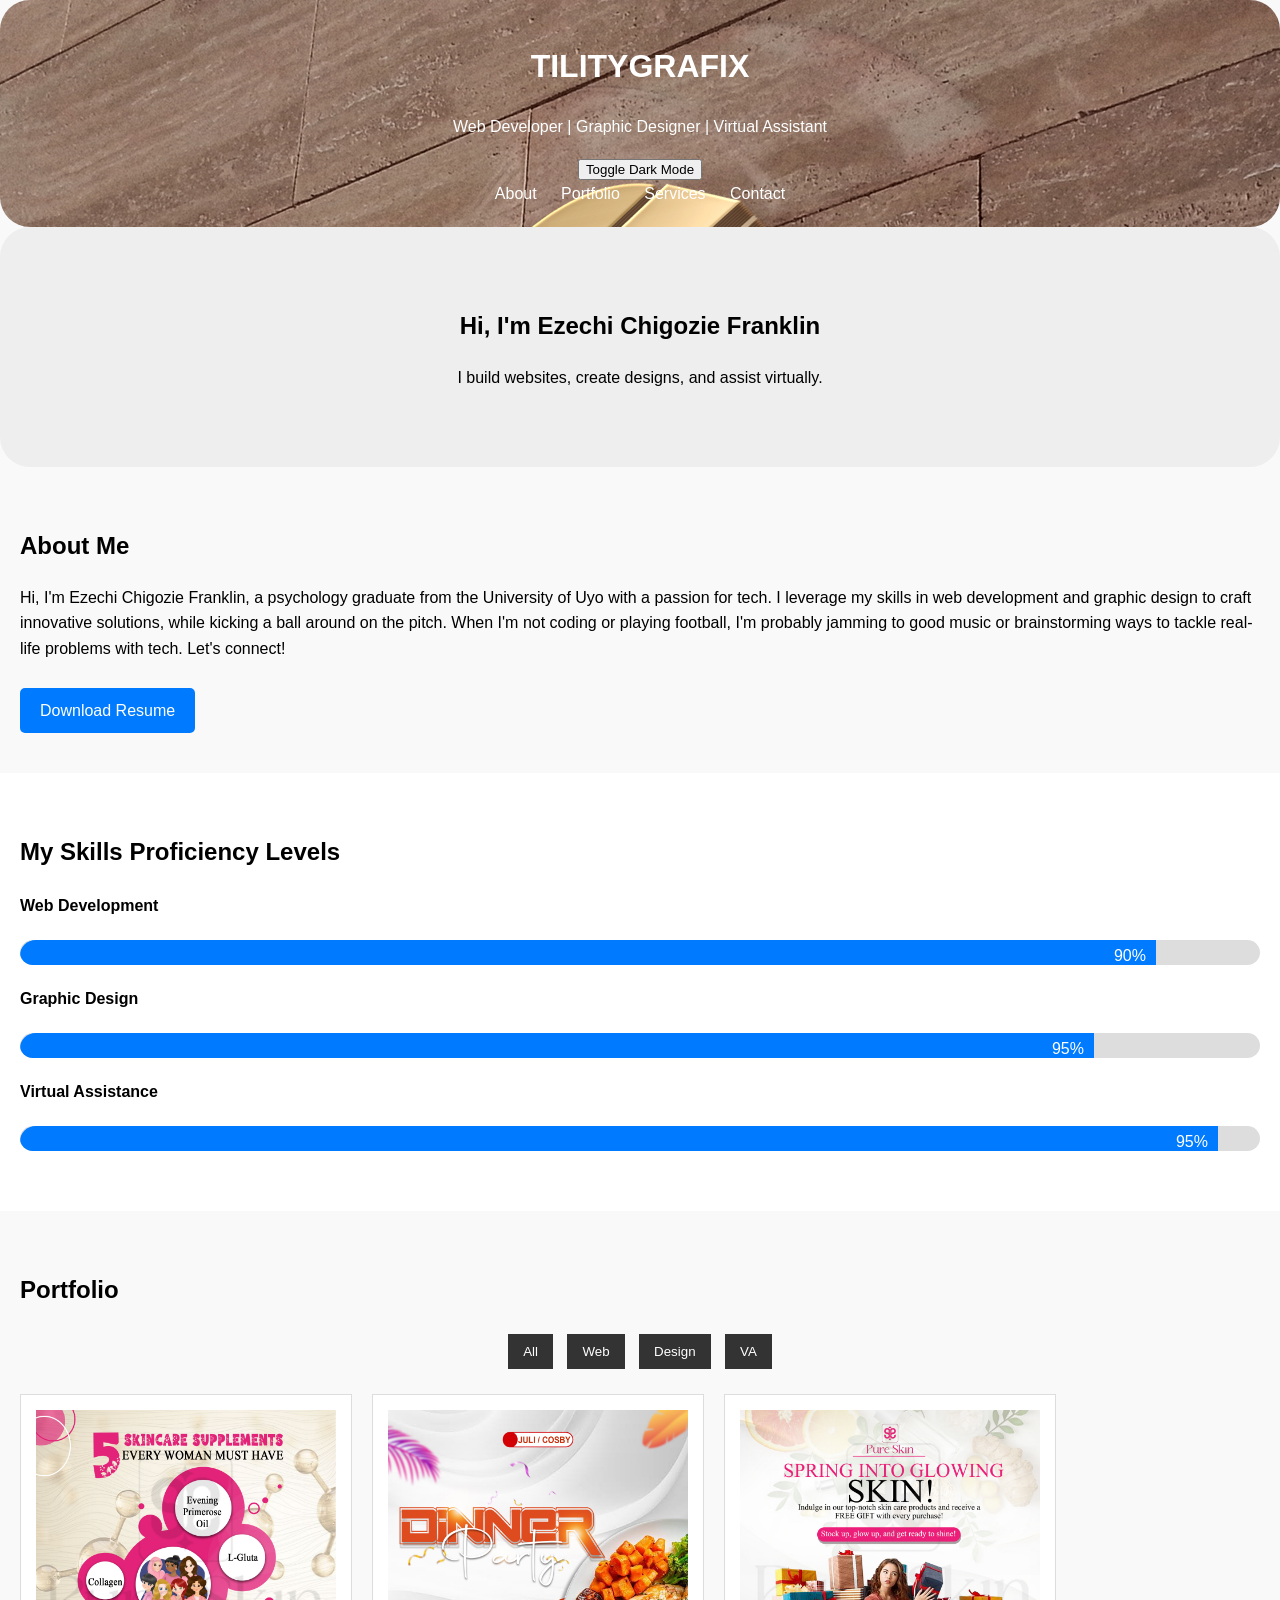
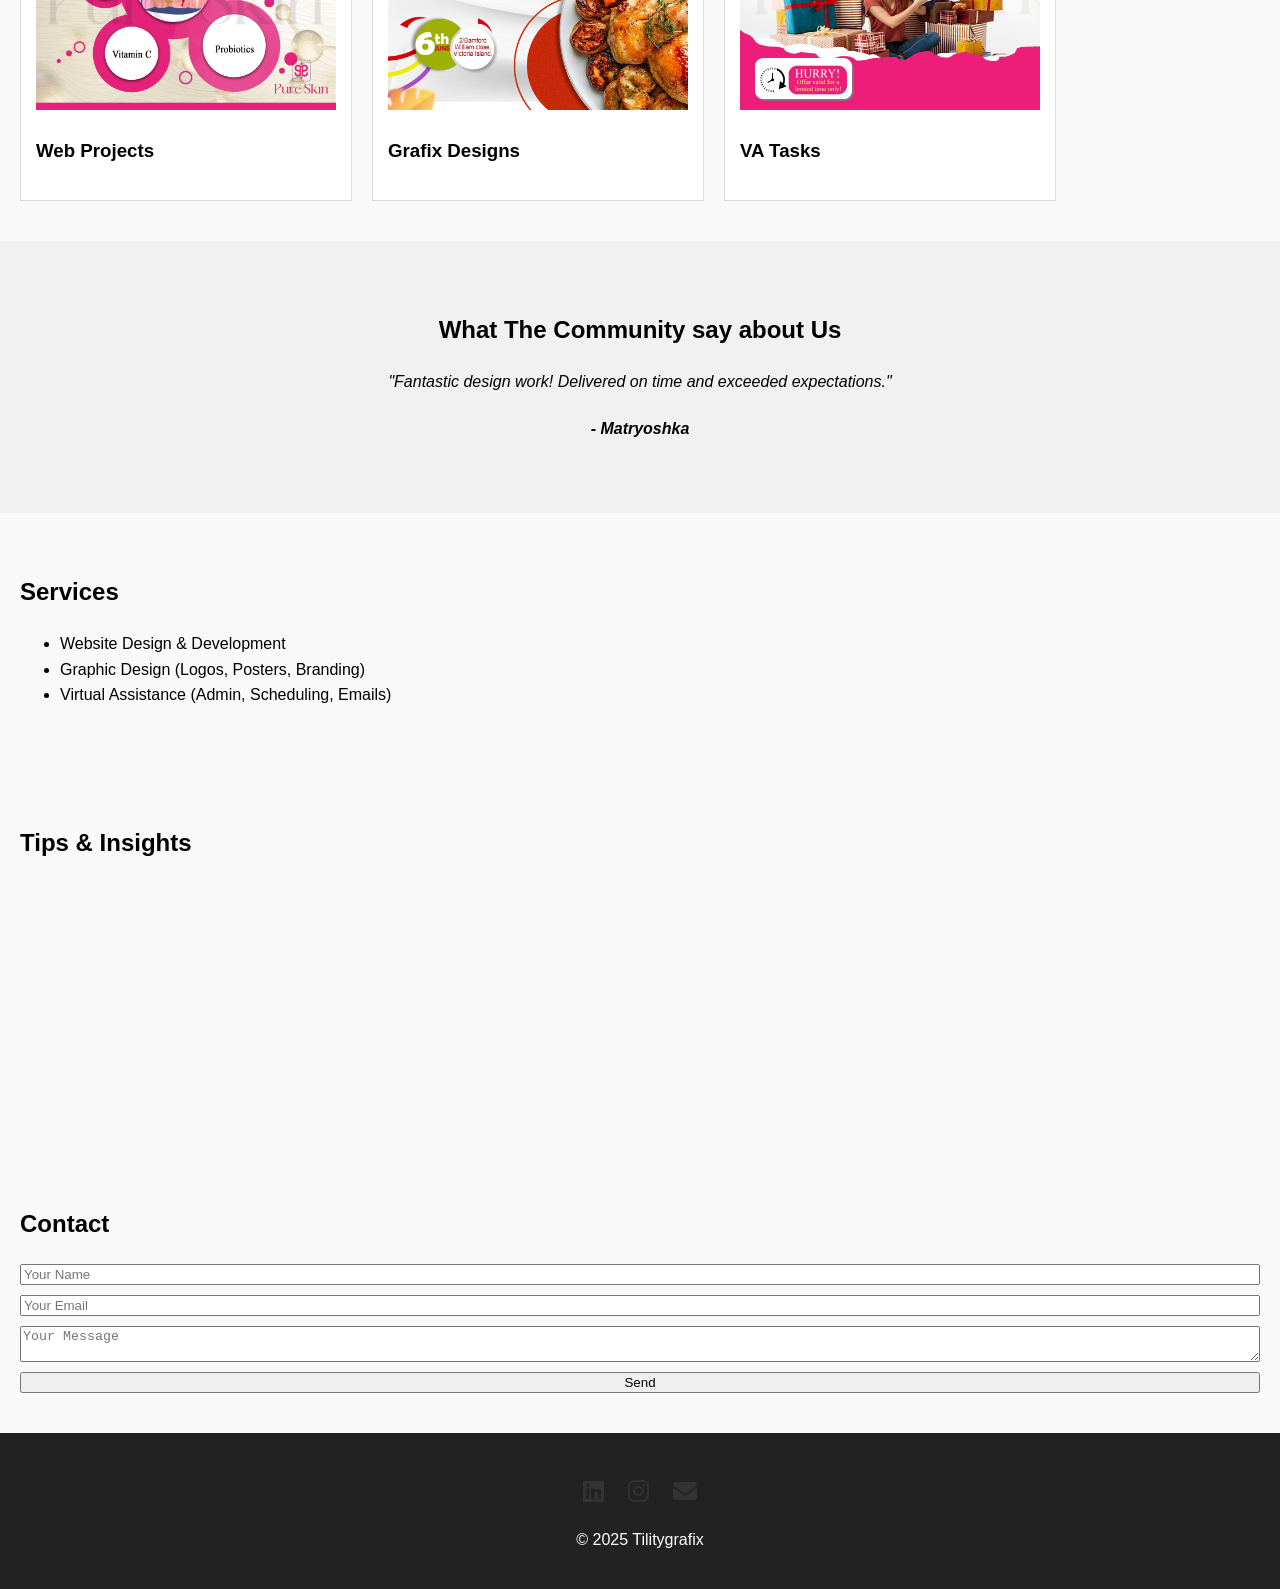
<file: index.html>
<!DOCTYPE html>
<html lang="en">
<head>
  <meta charset="UTF-8" />
  <meta name="viewport" content="width=device-width, initial-scale=1.0" />
  <title>Tilitygrafix | Portfolio</title>
  <link rel="stylesheet" href="myPortfolioCSS.css" />
  <!-- the link below is for styling social media handle logos -->
  <link rel="stylesheet" href="https://cdnjs.cloudflare.com/ajax/libs/font-awesome/6.5.0/css/all.min.css">
  <!-- the link below is for styling animations -->
  <link rel="stylesheet" href="https://unpkg.com/aos@2.3.4/dist/aos.css" />

</head>
<body>
  <header>
  <h1>TILITYGRAFIX</h1>
  <p>Web Developer | Graphic Designer | Virtual Assistant</p>
  <button id="darkModeToggle">Toggle Dark Mode</button>
  <nav>
    <a href="#about">About</a>
    <a href="#portfolio">Portfolio</a>
    <a href="#services">Services</a>
    <a href="#contact">Contact</a>
  </nav>
</header>
<script>
  document.getElementById('darkModeToggle').onclick = () => {
    document.body.classList.toggle('dark-mode');
  };
</script>
  </header>
<section id="intro">
  <h2 class="fade-in">Hi, I'm Ezechi Chigozie Franklin</h2>
  <p class="fade-in delay-1">I build websites, create designs, and assist virtually.</p>
</section>
  <section id="about" data-aos="fade-right">
    <h2>About Me</h2>
    <p>Hi, I'm Ezechi Chigozie Franklin, a psychology graduate from the University of Uyo with a passion for tech. I leverage my skills in web development and graphic design to craft innovative solutions, while kicking a ball around on the pitch. When I'm not coding or playing football, I'm probably jamming to good music or brainstorming ways to tackle real-life problems with tech. Let's connect!</p>
    <a href="EzechiChigozieFranklinCV.pdf" download class="btn">Download Resume</a>
  </section>
  <section id="skills" data-aos="fade-up">
  <h2>My Skills Proficiency Levels</h2>
  <div class="skill">
    <h4>Web Development</h4>
    <div class="progress-bar"><div class="progress" style="width: 90%;">90%</div></div>
  </div>
  <div class="skill">
    <h4>Graphic Design</h4>
    <div class="progress-bar"><div class="progress" style="width: 85%;">95%</div></div>
  </div>
  <div class="skill">
    <h4>Virtual Assistance</h4>
    <div class="progress-bar"><div class="progress" style="width: 95%;">95%</div></div>
  </div>
</section>

<!--
  <section id="portfolio">
    <h2>Portfolio</h2>
    <div class="portfolio-items">
      <!-- Add project cards here -->
      <!--<div class="card">
        <img src="NightParty copyMRTRUST.jpg" alt="Project 1" height="300px" width="300px" />
        <h3>Project Title</h3>
        <p>Dinner party flier .
        <a href="#">View Project</a></p>
      </div>
    </div>
    </section> -->
    <section id="portfolio">
  <h2>Portfolio</h2>
  <div class="filter-buttons">
    <button onclick="filterProjects('all')">All</button>
    <button onclick="filterProjects('web')">Web</button>
    <button onclick="filterProjects('design')">Design</button>
    <button onclick="filterProjects('va')">VA</button>
  </div>

  <div class="portfolio-items">
    <div class="card web">
      <img src="pureSkin9 copy.jpg" alt="Web Project" height="300px" width="300px" />
      <h3>Web Projects</h3>
    </div>
    <div class="card design">
      <img src="NightParty copy3.jpg" alt="Design Project" height="300px" width="300px" />
      <h3>Grafix Designs</h3>
    </div>
    <div class="card va">
      <img src="PURESKINF2 copy.jpg" alt="VA Task" height="300px" width="300px"/>
      <h3>VA Tasks</h3>
    </div>
    <!-- Add more projects with corresponding class -->
  </div>
</section>
<section id="testimonials">
  <h2>What The Community say about Us</h2>
  <div class="testimonial-slider">
    <div class="testimonial active">
      <p>"Fantastic design work! Delivered on time and exceeded expectations."</p>
      <h4>- Matryoshka</h4>
    </div>
    <div class="testimonial">
      <p>"Very professional and helpful. Made my website look amazing."</p>
      <h4>- Mr. Hybrid</h4>
    </div>
    <div class="testimonial">
      <p>"Great virtual assistant — organized, reliable, and efficient!"</p>
      <h4>- Papa Amos</h4>
    </div>
  </div>
</section>

  <section id="services">
    <h2>Services</h2>
    <ul>
      <li>Website Design & Development</li>
      <li>Graphic Design (Logos, Posters, Branding)</li>
      <li>Virtual Assistance (Admin, Scheduling, Emails)</li>
    </ul>
  </section>
<section id="blog">
  <h2>Tips & Insights</h2>
  <div class="blog-posts">
    <div class="post" data-aos="fade-up">
      <h3>How to Make a Great First Impression with Your Website</h3>
      <p>First impressions matter. Here's how to make your homepage stand out...</p>
      <a href="howtomakeimpression.html">Read More</a>
    </div>
    <div class="post" data-aos="fade-up" data-aos-delay="100">
      <h3>Top 5 Tools Every Virtual Assistant Should Know</h3>
      <p>Boost productivity and stay organized with these essential tools...</p>
      <a href="#">Read More</a>
    </div>
  </div>
</section>
  <section id="contact">
    <h2>Contact</h2>
    <form>
      <input type="text" placeholder="Your Name" required />
      <input type="email" placeholder="Your Email" required />
      <textarea placeholder="Your Message" required></textarea>
      <button type="submit">Send</button>
    </form>
  </section>

  <footer>
<div class="social-links">
  <a href="https://www.linkedin.com/in/franktility747" target="_blank"><i class="fab fa-linkedin"></i></a>
  <a href="https://https://www.instagram.com/franktility?igsh=MWdhMzgxNXRqdHl6Yw==" target="_blank"><i class="fab fa-instagram"></i></a>
  <a href="mailto:franktilityf5@gmail.com"><i class="fas fa-envelope"></i></a>
</div>
      <p>&copy; 2025 Tilitygrafix</p>
  </footer>
  <script>
  function filterProjects(category) {
    const items = document.querySelectorAll('.portfolio-items .card');
    items.forEach(item => {
      item.style.display =
        category === 'all' || item.classList.contains(category) ? 'block' : 'none';
        });
  }
</script>
<script>
  let current = 0;
  const testimonials = document.querySelectorAll('.testimonial');

  function showTestimonial(index) {
    testimonials.forEach(t => t.classList.remove('active'));
    testimonials[index].classList.add('active');
  }

  setInterval(() => {
    current = (current + 1) % testimonials.length;
    showTestimonial(current);
  }, 4000); // Change slide every 4 seconds
</script>
<script>
  function animateSkills() {
    const section = document.getElementById('skills');
    const bars = section.querySelectorAll('.progress');

    const sectionTop = section.getBoundingClientRect().top;
    const screenHeight = window.innerHeight;

    if (sectionTop < screenHeight - 100) {
      bars.forEach(bar => {
        const value = bar.getAttribute('style').match(/width:\s*(\d+)%/)[1];
        bar.style.width = value + '%';
      });

      window.removeEventListener('scroll', animateSkills);
    }
  }

  window.addEventListener('scroll', animateSkills);
</script>
<script src="https://unpkg.com/aos@2.3.4/dist/aos.js"></script>
<script>
  AOS.init();
</script>
</body>
</html>
</file>
<file: myPortfolioCSS.css>
body {
  font-family: sans-serif;
  margin: 0;
  padding: 0;
  line-height: 1.6;
  background: #f9f9f9;
}

header {
  background-image: url(mynew3d.jpg);
  color: #fff;
  padding: 20px;
  text-align: center;
  border-radius: 30px;
}

nav a {
  color: #fff;
  margin: 0 10px;
  text-decoration: none;
}

section {
  padding: 40px 20px;
}

.portfolio-items {
  display: flex;
  gap: 20px;
  flex-wrap: wrap;
}

.card {
  background: #fff;
  border: 1px solid #ddd;
  padding: 15px;
  width: 300px;
}

form {
  display: flex;
  flex-direction: column;
  gap: 10px;
}

footer {
  text-align: center;
  padding: 20px;
  background: #222;
  color: #fff;
}
/* Dark Mode */
body.dark-mode {
  background: #121212;
  color: #eee;
}
body.dark-mode header,
body.dark-mode footer {
  background: #1f1f1f;
}
body.dark-mode .card {
  background: #1e1e1e;
  border-color: #444;
}

/* Smooth Animation */
* {
  transition: background 0.3s ease, color 0.3s ease;
}

/* Responsive Layout */
@media (max-width: 768px) {
  .portfolio-items {
    flex-direction: column;
    align-items: center;
  }
  .card {
    width: 90%;
  }
  nav {
    display: flex;
    flex-wrap: wrap;
    justify-content: center;
    gap: 10px;
  }
}
.btn {
  display: inline-block;
  background: #007bff;
  color: white;
  padding: 10px 20px;
  margin-top: 10px;
  text-decoration: none;
  border-radius: 5px;
}
.btn:hover {
  background: #0056b3;
}
#intro {
  padding: 60px 20px;
  text-align: center;
  background: #eee;
  border-radius: 30px;
}

.fade-in {
  opacity: 0;
  transform: translateY(20px);
  animation: fadeInUp 2s forwards;
}

.fade-in.delay-1 {
  animation-delay: 0.5s;
}

@keyframes fadeInUp {
  to {
    opacity: 1;
    transform: translateY(0);
  }
}
.social-links {
  margin-top: 20px;
  text-align: center;
}
.social-links a {
  margin: 0 10px;
  font-size: 24px;
  color: #333;
  text-decoration: none;
}
.social-links a:hover {
  color: #007bff;
}
body.dark-mode .social-links a {
  color: #ccc;
}
.filter-buttons {
  text-align: center;
  margin-bottom: 20px;
}
.filter-buttons button {
  margin: 5px;
  padding: 10px 15px;
  border: none;
  background: #333;
  color: white;
  cursor: pointer;
}
.filter-buttons button:hover {
  background: #007bff;
}
#testimonials {
  padding: 50px 20px;
  background: #f1f1f1;
  text-align: center;
}

.testimonial-slider {
  position: relative;
  max-width: 600px;
  margin: auto;
}

.testimonial {
  display: none;
  font-style: italic;
}

.testimonial.active {
  display: block;
  animation: fadeIn 0.6s ease-in-out;
}

@keyframes fadeIn {
  from { opacity: 0; transform: translateY(20px); }
  to { opacity: 1; transform: translateY(0); }
}
#skills {
  padding: 40px 20px;
  background: #fff;
}

.skill {
  margin-bottom: 20px;
}

.progress-bar {
  background: #ddd;
  border-radius: 20px;
  overflow: hidden;
  height: 25px;
}

.progress {
  width: 0;
  transition: width 1.5s ease-in-out;
  background: #007bff;
  color: white;
  text-align: right;
  padding: 3px 10px;
  height: 100%;
  border-radius: 20px 0 0 20px;

}
#blog {
  padding: 40px 20px;
  background: #f9f9f9;
}

.blog-posts {
  display: flex;
  flex-wrap: wrap;
  gap: 20px;
  justify-content: center;
}

.post {
  background: #fff;
  border: 1px solid #ddd;
  padding: 20px;
  width: 300px;
  box-shadow: 2px 2px 8px rgba(0,0,0,0.05);
}

.post h3 {
  margin-top: 0;
}

.post a {
  display: inline-block;
  margin-top: 10px;
  color: #007bff;
  text-decoration: none;
}

.post a:hover {
  text-decoration: underline;
}
</file>
